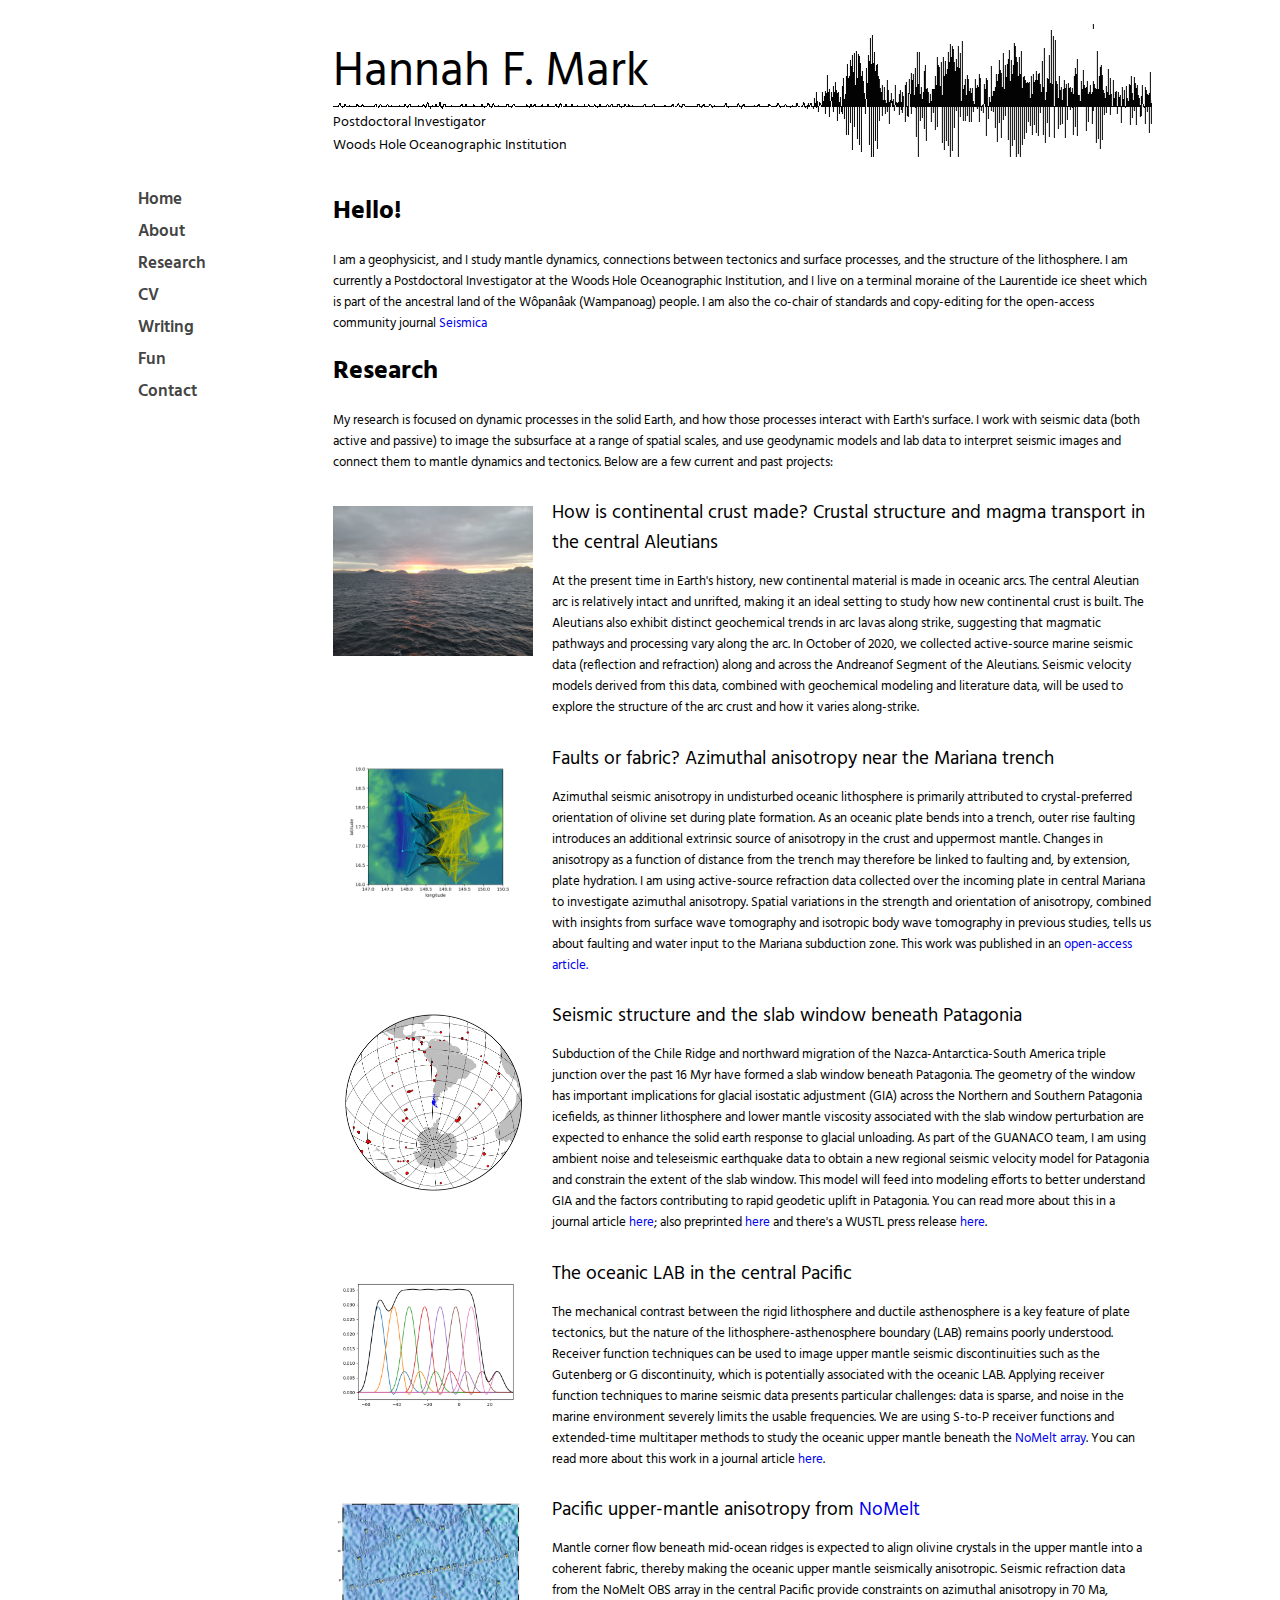
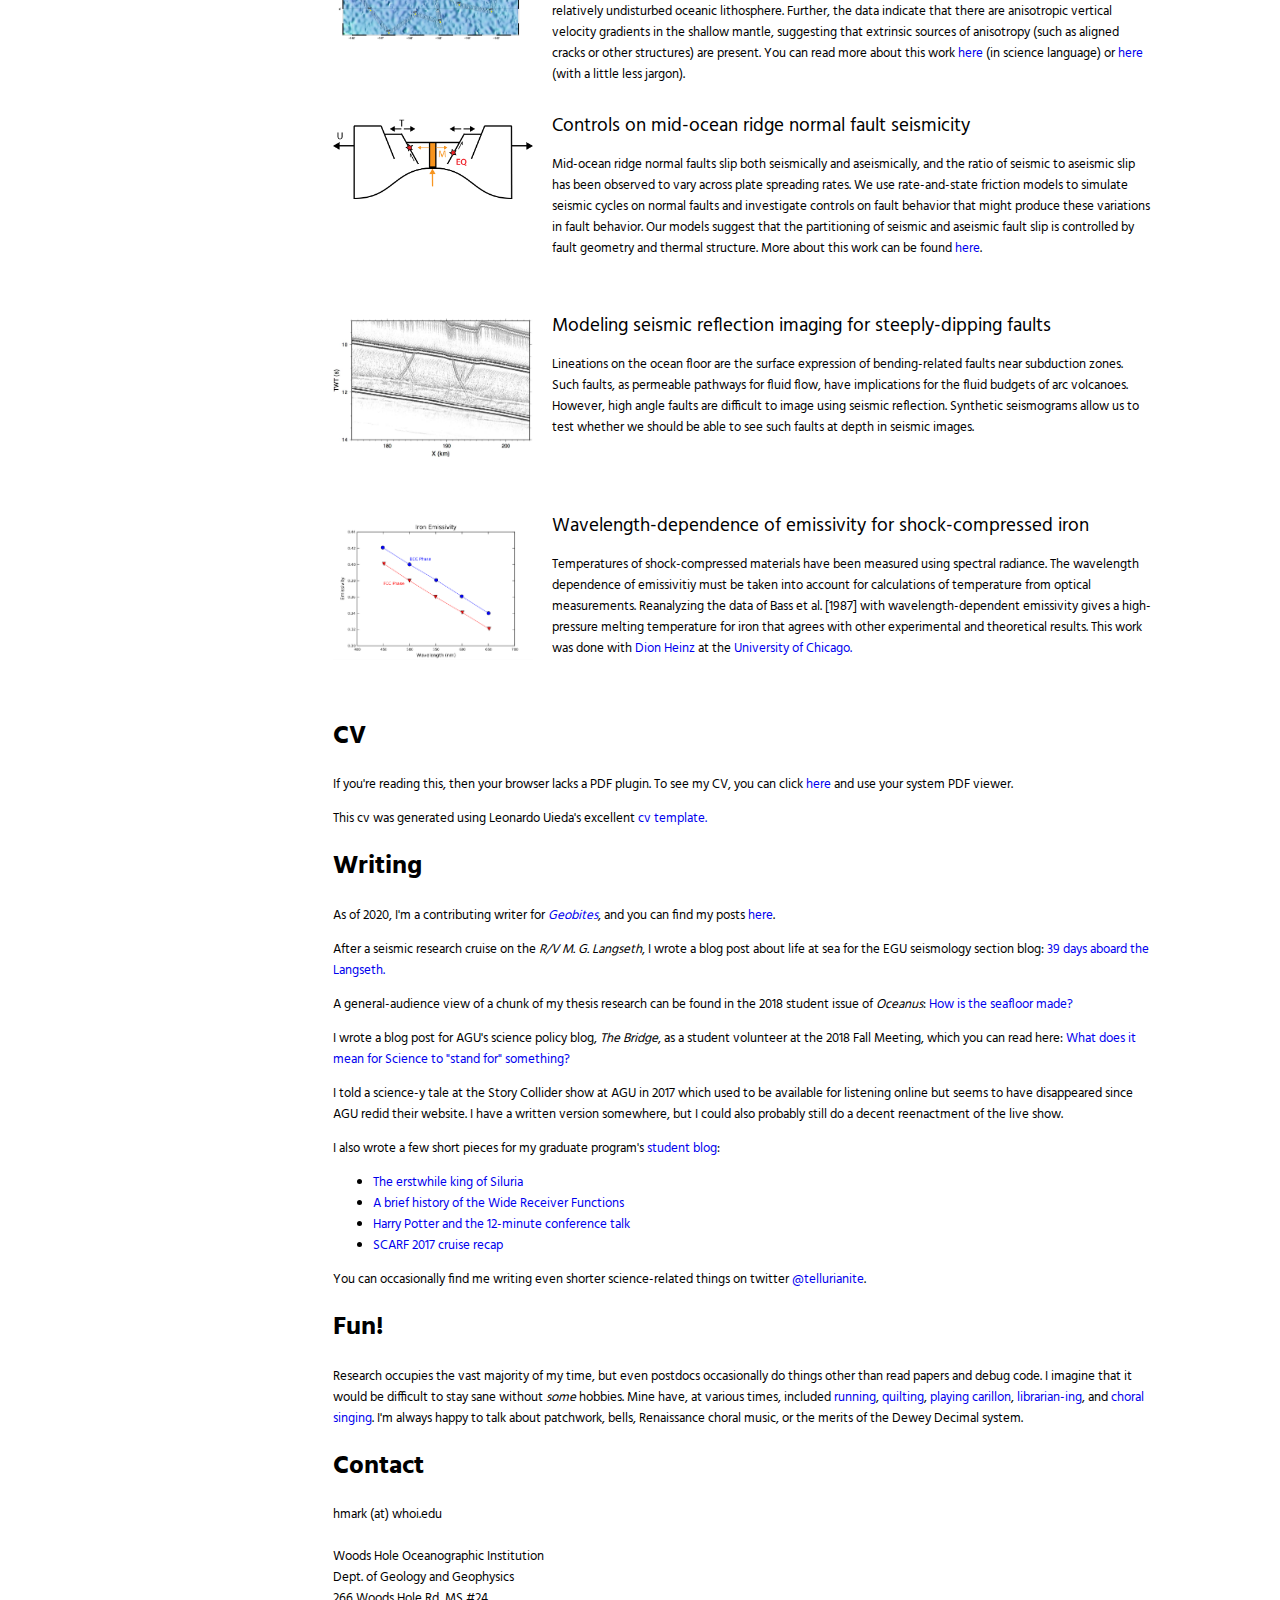
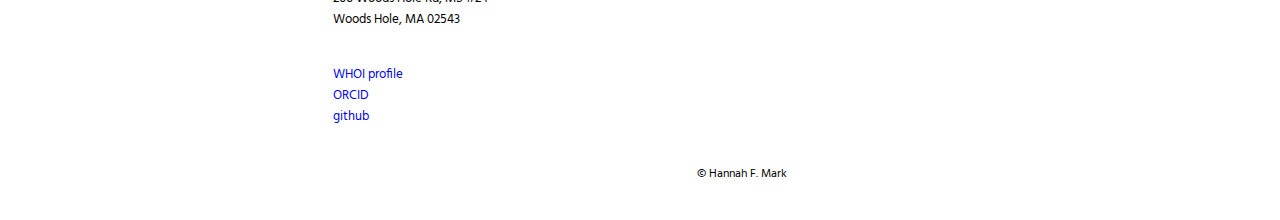
<file: index.html>
<!DOCTYPE html>
<html>
<head>
<!-- Google tag (gtag.js) -->
<script async src="https://www.googletagmanager.com/gtag/js?id=G-3VCJYBHEZ2"></script>
<script>
  window.dataLayer = window.dataLayer || [];
  function gtag(){dataLayer.push(arguments);}
  gtag('js', new Date());

  gtag('config', 'G-3VCJYBHEZ2');
</script>

  <title> Hannah F. Mark </title>
  <!--<meta name="description" content="why are you reading this anyway? HTML source is pretty boring">-->

  <link rel="stylesheet" href="css/style.css">

  <script src="https://ajax.googleapis.com/ajax/libs/jquery/2.1.3/jquery.min.js">     </script>
  <script src="js/jquery.scrollto.js"></script>

</head>

<body>

<div id="wrapper">

<div class="container clearfix">
<section id="top">
<div id="header">
<div id="topline">
  <h1> Hannah F. Mark </h1>
  <p> Postdoctoral Investigator </br>
  Woods Hole Oceanographic Institution </p>
</div>
</div>
</section>


<div id="main">
<div id="sidebar">
<div id="nav-anchor"></div>
<nav>
  <ul>
    <li> <a href="#top">Home</a></li>
    <li> <a href="#about">About</a></li>
    <li> <a href="#research">Research</a></li>
    <li> <a href="#CV">CV</a></li>
    <li> <a href="#writing">Writing</a></li>
    <li> <a href="#fun">Fun</a></li>
    <li> <a href="#contact">Contact</a></li>
  </ul>
</nav>
</div>

<div id="content">
  <section id="about">
  <h1> Hello! </h1>
  <p>I am a geophysicist, and I study mantle dynamics, connections between tectonics and surface processes, and the structure of the lithosphere. I am currently a Postdoctoral Investigator at the Woods Hole Oceanographic Institution, and I live on a terminal moraine of the Laurentide ice sheet which is part of the ancestral land of the Wôpanâak (Wampanoag) people. I am also the co-chair of standards and copy-editing for the open-access community journal <a href='https://seismica.org'>Seismica</a></p>
  </section>

  <section id="research">
  <h1> Research </h1>
  <p>My research is focused on dynamic processes in the solid Earth, and how those processes interact with Earth's surface. I work with seismic data (both active and passive) to image the subsurface at a range of spatial scales, and use geodynamic models and lab data to interpret seismic images and connect them to mantle dynamics and tectonics. Below are a few current and past projects:</p>

  <div class="resbox">
  <div class="resfig"> <a class="image"><img src="images/aleutians.jpg" alt="Adak island at sunrise"/></a></div>
  <div class="restext"> 
    <h1>How is continental crust made? Crustal structure and magma transport in the central Aleutians </h1>
    <p> At the present time in Earth's history, new continental material is made in oceanic arcs. The central Aleutian arc is relatively intact and unrifted, making it an ideal setting to study how new continental crust is built. The Aleutians also exhibit distinct geochemical trends in arc lavas along strike, suggesting that magmatic pathways and processing vary along the arc. In October of 2020, we collected active-source marine seismic data (reflection and refraction) along and across the Andreanof Segment of the Aleutians. Seismic velocity models derived from this data, combined with geochemical modeling and literature data, will be used to explore the structure of the arc crust and how it varies along-strike. </p>
  </div>
  </div>

  <div class="resbox">
  <div class="resfig"> <a class="image"><img src="images/3bin_raypaths_stacked.png" alt="Mariana raypath map"/></a></div>
  <div class="restext"> 
    <h1>Faults or fabric? Azimuthal anisotropy near the Mariana trench </h1>
    <p> Azimuthal seismic anisotropy in undisturbed oceanic lithosphere is primarily attributed to crystal-preferred orientation of olivine set during plate formation. As an oceanic plate bends into a trench, outer rise faulting introduces an additional extrinsic source of anisotropy in the crust and uppermost mantle. Changes in anisotropy as a function of distance from the trench may therefore be linked to faulting and, by extension, plate hydration. I am using active-source refraction data collected over the incoming plate in central Mariana to investigate azimuthal anisotropy. Spatial variations in the strength and orientation of anisotropy, combined with insights from surface wave tomography and isotropic body wave tomography in previous studies, tells us about faulting and water input to the Mariana subduction zone. This work was published in an <a href="https://doi.org/10.1029/2023GL103331" target='_blank'>open-access article.</a> </p>
  </div>
  </div>

  <div class="resbox">
  <div class="resfig"> <a class="image"><img src="images/patagonia_map.png" alt="Patagonia EQ map"/></a></div>
  <div class="restext"> 
    <h1>Seismic structure and the slab window beneath Patagonia </h1>
    <p> Subduction of the Chile Ridge and northward migration of the Nazca-Antarctica-South America triple junction over the past 16 Myr have formed a slab window beneath Patagonia. The geometry of the window has important implications for glacial isostatic adjustment (GIA) across the Northern and Southern Patagonia icefields, as thinner lithosphere and lower mantle viscosity associated with the slab window perturbation are expected to enhance the solid earth response to glacial unloading. As part of the GUANACO team, I am using ambient noise and teleseismic earthquake data to obtain a new regional seismic velocity model for Patagonia and constrain the extent of the slab window. This model will feed into modeling efforts to better understand GIA and the factors contributing to rapid geodetic uplift in Patagonia. You can read more about this in a journal article <a href="https://doi.org/10.1029/2021GL096863" target='_blank'>here</a>; also preprinted <a href="https://doi.org/10.1002/essoar.10510075.1" target='_blank'>here</a> and there's a WUSTL press release <a href="https://source.wustl.edu/2022/02/seismic-study-reveals-key-reason-why-patagonia-is-rising-as-glaciers-melt/" target='_blank'>here</a>.</p>
  </div>
  </div>

  <div class="resbox">
  <div class="resfig"> <a class="image"><img src="images/dpss.png" alt="Multitapers"/></a></div>
  <div class="restext"> 
    <h1>The oceanic LAB in the central Pacific </h1>
    <p> The mechanical contrast between the rigid lithosphere and ductile asthenosphere is a key feature of plate tectonics, but the nature of the lithosphere-asthenosphere boundary (LAB) remains poorly understood. Receiver function techniques can be used to image upper mantle seismic discontinuities such as the Gutenberg or G discontinuity, which is potentially associated with the oceanic LAB. Applying receiver function techniques to marine seismic data presents particular challenges: data is sparse, and noise in the marine environment severely limits the usable frequencies. We are using S-to-P receiver functions and extended-time multitaper methods to study the oceanic upper mantle beneath the <a href="http://www.ldeo.columbia.edu/research/seismology-geology-tectonophysics/structure-and-evolution-oceanic-lithosphere-asthenosphere" target="_blank">NoMelt array</a>.  You can read more about this work in a journal article <a href="https://doi.org/10.1029/2019JB019256" target='_blank'>here</a>.</p>
  </div>
  </div>

  <div class="resbox">
  <div class="resfig"> <a class="image"><img src="images/chart.jpg" alt="NoMelt map"/></a></div>
  <div class="restext"> 
    <h1>Pacific upper-mantle anisotropy from <a href="http://www.ldeo.columbia.edu/research/seismology-geology-tectonophysics/structure-and-evolution-oceanic-lithosphere-asthenosphere" target="_blank">NoMelt</a> </h1>
    <p> Mantle corner flow beneath mid-ocean ridges is expected to align olivine crystals in the upper mantle into a coherent fabric, thereby making the oceanic upper mantle seismically anisotropic. Seismic refraction data from the NoMelt OBS array in the central Pacific provide constraints on azimuthal anisotropy in 70 Ma, relatively undisturbed oceanic lithosphere. Further, the data indicate that there are anisotropic vertical velocity gradients in the shallow mantle, suggesting that extrinsic sources of anisotropy (such as aligned cracks or other structures) are present. You can read more about this work <a href="https://doi.org/10.1029/2018JB016451" target='_blank'>here</a> (in science language) or <a href="http://www.whoi.edu/oceanus/feature/hannah-mark" target='_blank'>here</a> (with a little less jargon).</p>
  </div>
  </div>

  <div class="resbox">
  <div class="resfig"> <a class="image"><img src="images/crust_schem.png" alt="ratestate"/></a></div>
  <div class="restext"> 
    <h1> Controls on mid-ocean ridge normal fault seismicity </h1>
    <p> Mid-ocean ridge normal faults slip both seismically and aseismically, and the ratio of seismic to aseismic slip has been observed to vary across plate spreading rates. We use rate-and-state friction models to simulate seismic cycles on normal faults and investigate controls on fault behavior that might produce these variations in fault behavior. Our models suggest that the partitioning of seismic and aseismic fault slip is controlled by fault geometry and thermal structure. More about this work can be found <a href="https://doi.org/10.1029/2018JB015545" target='_blank'>here</a>. </p>
  </div>
  </div>

  <div class="resbox">
  <div class="resfig"> <a class="image"><img src="images/faults.jpg" alt="models"/></a></div>
  <div class="restext"> 
    <h1> Modeling seismic reflection imaging for steeply-dipping faults </h1>
    <p> Lineations on the ocean floor are the surface expression of bending-related faults near subduction zones. Such faults, as permeable pathways for fluid flow, have implications for the fluid budgets of arc volcanoes. However, high angle faults are difficult to image using seismic reflection. Synthetic seismograms allow us to test whether we should be able to see such faults at depth in seismic images. </p>
  </div>
  </div>

  <div class="resbox">
  <div class="resfig"> <a class="image"><img src="images/fccbcc.png" alt="irontemp"/></a></div>
  <div class="restext">
    <h1> Wavelength-dependence of emissivity for shock-compressed iron </h1>
    <p> Temperatures of shock-compressed materials have been measured using spectral radiance. The wavelength dependence of emissivitiy must be taken into account for calculations of temperature from optical measurements. Reanalyzing the data of Bass et al. [1987] with wavelength-dependent emissivity gives a high-pressure melting temperature for iron that agrees with other experimental and theoretical results. This work was done with <a href="http://geosci.uchicago.edu/~heinz/" target="_blank">Dion Heinz</a> at the <a href="http://mineralphysics.uchicago.edu/" target="_blank">University of Chicago.</a> </p>
  </div>
  </div>

  </section>

  <section id="CV">
    <h1> CV </h1>
    <object data="https://hfmark.github.io/cv/hfmark_cv.pdf" type="application/pdf" width=100% height=600px>
    <p>If you're reading this, then your browser lacks a PDF plugin. To see my CV, you can click <a href="https://hfmark.github.io/cv/hfmark_cv.pdf" target='_blank'>here</a> and use your system PDF viewer.</p>
    </object>
  <p> This cv was generated using Leonardo Uieda's excellent <a href="https://github.com/leouieda/cv" target='_blank'>cv template.</a></p>

  </section>


  <section id="writing">

    <h1> Writing </h1>
    <p> As of 2020, I'm a contributing writer for <a href='https://geobites.org' target='_blank'><i>Geobites</i></a>, and you can find my posts <a href='https://geobites.org/author/hmark/' target='_blank'>here</a>.

    <p> After a seismic research cruise on the <i>R/V M. G. Langseth</i>, I wrote a blog post about life at sea for the EGU seismology section blog: <a href="https://blogs.egu.eu/divisions/sm/2020/11/11/thirty-nine-days-onboard-the-langseth/" target='_blank'>39 days aboard the Langseth.</a>

    <p>A general-audience view of a chunk of my thesis research can be found in the 2018 student issue of <i>Oceanus</i>: <a href="http://www.whoi.edu/oceanus/feature/hannah-mark" target='_blank'>How is the seafloor made?</a></p>

    <p>I wrote a blog post for AGU's science policy blog, <i>The Bridge</i>, as a student volunteer at the 2018 Fall Meeting, which you can read here: <a href='https://thebridge.agu.org/2018/12/20/what-does-it-mean-for-science-to-stand-for-something/' target='_blank'>What does it mean for Science to "stand for" something?</a></p>

    <p>I told a science-y tale at the Story Collider show at AGU in 2017 which used to be available for listening online but seems to have disappeared since AGU redid their website. I have a written version somewhere, but I could also probably still do a decent reenactment of the live show.</p>

    <p>I also wrote a few short pieces for my graduate program's <a href="https://web.whoi.edu/big/blog" target='_blank'>student blog</a>:</p>
	<ul>
	<li> <a href="https://web.whoi.edu/big/thinking-about-the-earth-oldroyd/" target='_blank'>The erstwhile king of Siluria</a></li>
	<li> <a href="https://web.whoi.edu/big/a-brief-history-of-the-wide-receiver-functions/">A brief history of the Wide Receiver Functions</a></li>
	<li> <a href="https://web.whoi.edu/big/harry-potter-and-the-12-minute-conference-talk/">Harry Potter and the 12-minute conference talk</a></li>
	<li> <a href="https://web.whoi.edu/big/scarf-2017-a-modern-day-transatlantic-crossing/" target='_blank'>SCARF 2017 cruise recap</a></li>
	</ul>
    <p> You can occasionally find me writing even shorter science-related things on twitter <a href='https://twitter.com/tellurianite' target='_blank'>@tellurianite</a>.</p>

  </section>



  <section id="fun">
  <h1> Fun! </h1>
    <p> Research occupies the vast majority of my time, but even postdocs occasionally do things other than read papers and debug code. I imagine that it would be difficult to stay sane without <i>some</i> hobbies. Mine have, at various times, included <a href='https://falmouthrunningclub.org/races/friday-night-five-miler/' target='_blank'>running</a>, <a href="images/quilt.jpg">quilting</a>, <a href="https://www.youtube.com/watch?v=Es0NXhGFZyY" target="_blank">playing carillon</a>, <a href="http://jpreps.mit.edu/library" target='_blank'>librarian-ing</a>, and <a href="http://motet.uchicago.edu/listen.shtml" target='_blank'>choral</a> <a href="http://www.falmouthchorale.org/" target='_blank'>singing</a>. I'm always happy to talk about patchwork, bells, Renaissance choral music, or the merits of the Dewey Decimal system.</p>

  </section>


  <section id="contact">
  <h1> Contact </h1>

<p>hmark (at) whoi.edu
<br>
<br> Woods Hole Oceanographic Institution
<br> Dept. of Geology and Geophysics
<br> 266 Woods Hole Rd, MS #24
<br> Woods Hole, MA  02543</p>
<br><a href="https://www2.whoi.edu/staff/hmark/" target='_blank'>WHOI profile</a>
<br><a href="http://orcid.org/0000-0002-1722-3759" target='_blank'>ORCID</a>
<br><a href="https://github.com/hfmark/" target='_blank'>github</a></p>

  </section>

<div id="footer">
<p>&copy; Hannah F. Mark</p>
</div>

</div>
</div>
</div>





<!-- scrolling: nav stick, smooth, highlight -->
<script>
    

        
    $(document).ready(function(){
        
        /** 
         * This part does the "fixed navigation after scroll" functionality
         * We use the jQuery function scroll() to recalculate our variables as the 
         * page is scrolled/
         */
        $(window).scroll(function(){
            var window_top = $(window).scrollTop() + 12; // the "12" should equal the margin-top value for nav.stick
            var div_top = $('#nav-anchor').offset().top;
                if (window_top > div_top) {
                    $('nav').addClass('stick');
                } else {
                    $('nav').removeClass('stick');
                }
        });
        
        
        /**
         * This part causes smooth scrolling using scrollto.js
         * We target all a tags inside the nav, and apply the scrollto.js to it.
         */
        $("nav a").click(function(evn){
            evn.preventDefault();
            $('html,body').scrollTo(this.hash, this.hash); 
        });
        
        
        
        /**
         * This part handles the highlighting functionality.
         * We use the scroll functionality again, some array creation and 
         * manipulation, class adding and class removing, and conditional testing
         */
        var aChildren = $("nav li").children(); // find the a children of the list items
        var aArray = []; // create the empty aArray
        for (var i=0; i < aChildren.length; i++) {    
            var aChild = aChildren[i];
            var ahref = $(aChild).attr('href');
            aArray.push(ahref);
        } // this for loop fills the aArray with attribute href values
        
        $(window).scroll(function(){
            var windowPos = $(window).scrollTop(); // get the offset of the window from the top of page
            var windowHeight = $(window).height(); // get the height of the window
            var docHeight = $(document).height();
            
            for (var i=0; i < aArray.length; i++) {
                var theID = aArray[i];
                var divPos = $(theID).offset().top; // get the offset of the div from the top of page
                var divHeight = $(theID).height(); // get the height of the div in question
                if (windowPos >= divPos && windowPos < (divPos + divHeight)) {
                    $("a[href='" + theID + "']").addClass("nav-active");
                } else {
                    $("a[href='" + theID + "']").removeClass("nav-active");
                }
            }
            
            if(windowPos + windowHeight == docHeight) {
                if (!$("nav li:last-child a").hasClass("nav-active")) {
                    var navActiveCurrent = $(".nav-active").attr("href");
                    $("a[href='" + navActiveCurrent + "']").removeClass("nav-active");
                    $("nav li:last-child a").addClass("nav-active");
                }
            }
        });
    });

</script>




</body>





</html>
</file>
<file: css/style.css>
@charset 'UTF-8';
@import url(https://fonts.googleapis.com/css?family=Hind:400,600);

body {
	background-color: #fff;
	font-family: "Hind", sans-serif;
	font-weight: 400;
	font-size: 13px;
	width: 100%;
	margin: 0 auto;
	}


a {
	text-decoration: none;
	}

a:hover {
	color: #00e6e6;
	}

#wrapper {
	min-width: 1024px;
	margin: 0 auto;
	}

#main {
	background-color: #fff;
	margin: 0 auto;
	}

.container {
	width: 1024px;
	margin: 0 auto;
	padding: 24px 0;
	}

.clearfix:after {
	visibility: hidden;
	display: block;
	content: "";
	clear: both;
	height: 0;
	}

#sidebar {
	width: 100px;
	float: left;
	padding-left: 10px;
	}

#content {
	width: 80%;
	float: right;
	padding-left: 10px;
	text-align: left;
	}

#header {
	width: 100%;
	height: 150px;
	}

#topline {
	background-image: url('../images/trace.png');
	background-repeat: no-repeat;
	font-weight: 400;
	font-size: 14px;
	text-align: left;
	width: 80%;
	float: right;
	}

#topline p {
	margin: 0 auto;
	}

#topline h1 {
	font-weight: 400;
	font-size: 48px;
	margin: 0 auto;
	margin-top: 10px;
	}

.resbox {
	width: 100%;
	min-height: 200px;
	padding: 0 auto;
	clear: right;
	}

.resbox .resfig {
	float: left;
	}

.resbox .resfig .image {
	display: inline-block;
	vertical-align: middle;
	padding-top: 20px;
	float: left;
	}

.resbox .resfig .image img {
	width: 200px;
	}

.resbox .restext {
	width: 600px;
	float: right;
	vertical-align: middle;
	}

.resbox .restext h1 {
	font-size: 14pt;
	font-weight: 400;
	padding: 0 auto;
	}

section {
	}
	

nav {
	width: 100px;
	font-size: 13pt;
	margin-top: 12px;
	}

nav.stick {
	width: 100px;
	position: fixed;
	top: 0;
	z-index: 10000;
	margin-top: 12px;
	}

nav ul {
	list-style-type: none;
	margin: 0;
	padding: 0;
	}

nav li {
	padding-bottom: 5px;
	}

nav li a {
	font-weight: 600;
	color: #444;
	}

a.nav-active {
	color: #00e6e6;
	}

#footer {
	width:100%;
	text-align: center;
	font-size: 12px;
	font-weight: 400;
	padding-top: 12px;
	}
</file>
